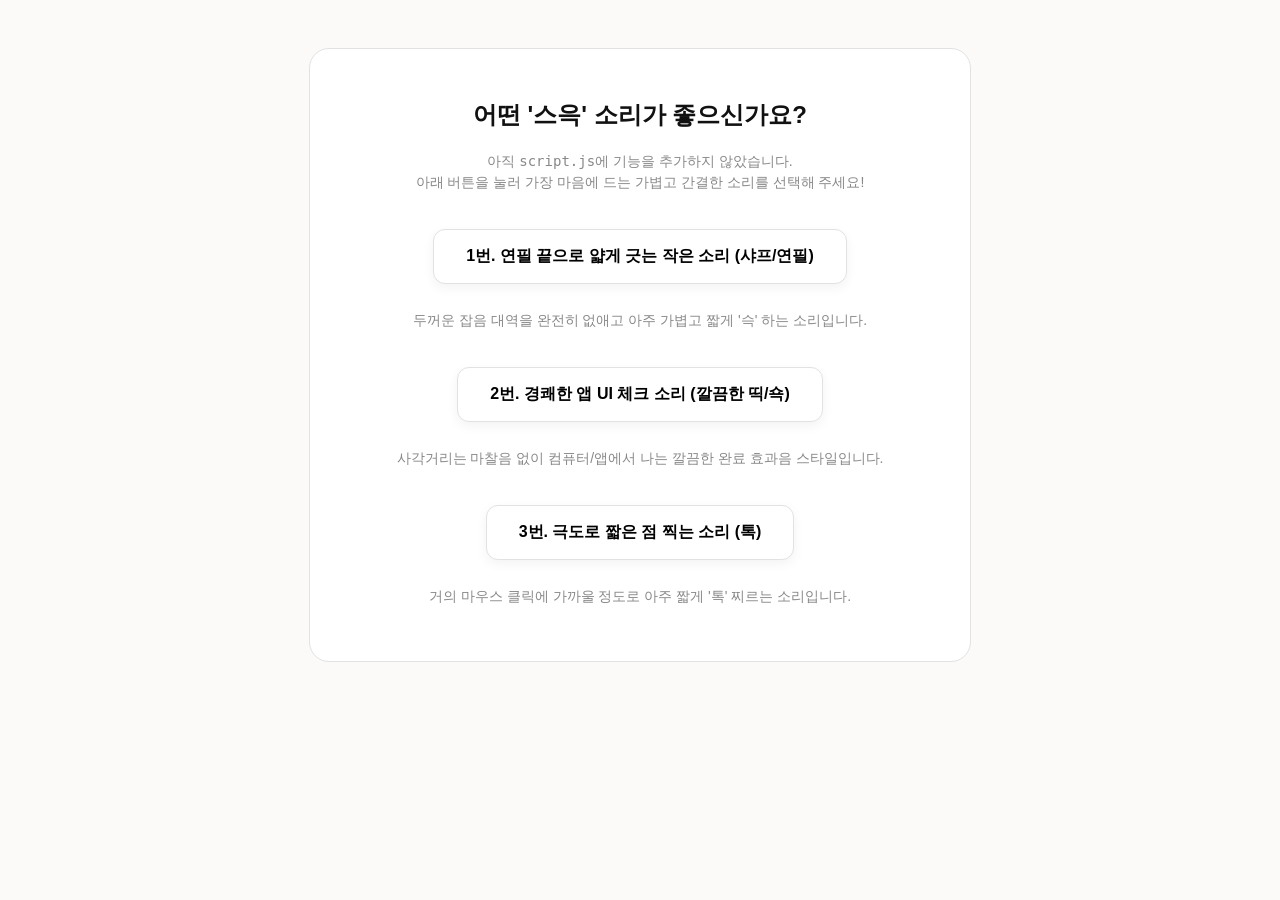
<file: test_sound.html>
<!DOCTYPE html>
<html lang="ko">
<head>
    <meta charset="UTF-8">
    <title>하루플랜 체크 소리 테스트</title>
    <style>
        body { font-family: 'Pretendard', sans-serif; padding: 40px; text-align: center; background-color: #fcfaf8; }
        button { padding: 16px 32px; font-size: 16px; font-weight: 600; margin: 12px; cursor: pointer; border-radius: 12px; border: 1.5px solid #e2e2e2; background: white; transition: 0.2s; box-shadow: 0 4px 12px rgba(0,0,0,0.05); }
        button:hover { border-color: #111; transform: translateY(-2px); }
        .desc { font-size: 14px; color: #888; margin-bottom: 24px; line-height: 1.5; }
        .card { max-width: 600px; margin: 0 auto; background: white; padding: 30px; border-radius: 20px; border: 1.5px solid #e2e2e2; }
    </style>
</head>
<body>
    <div class="card">
        <h2 style="color: #111;">어떤 '스윽' 소리가 좋으신가요?</h2>
        <p class="desc">아직 <code>script.js</code>에 기능을 추가하지 않았습니다.<br>아래 버튼을 눌러 가장 마음에 드는 가볍고 간결한 소리를 선택해 주세요!</p>

        <div>
            <button onclick="playSound1()">1번. 연필 끝으로 얇게 긋는 작은 소리 (샤프/연필)</button>
            <p class="desc">두꺼운 잡음 대역을 완전히 없애고 아주 가볍고 짧게 '슥' 하는 소리입니다.</p>
        </div>

        <div>
            <button onclick="playSound2()">2번. 경쾌한 앱 UI 체크 소리 (깔끔한 띡/쇽)</button>
            <p class="desc">사각거리는 마찰음 없이 컴퓨터/앱에서 나는 깔끔한 완료 효과음 스타일입니다.</p>
        </div>
        
        <div>
            <button onclick="playSound3()">3번. 극도로 짧은 점 찍는 소리 (톡)</button>
            <p class="desc">거의 마우스 클릭에 가까울 정도로 아주 짧게 '톡' 찌르는 소리입니다.</p>
        </div>
    </div>

    <script>
        const audioCtx = new (window.AudioContext || window.webkitAudioContext)();
        
        // 1번: 얇고 가벼운 연필 소리 (Highpass Filter 사용)
        function playSound1() {
            if (audioCtx.state === 'suspended') audioCtx.resume();
            const bufferSize = audioCtx.sampleRate * 0.05; // 50ms로 매우 짧게
            const buffer = audioCtx.createBuffer(1, bufferSize, audioCtx.sampleRate);
            const data = buffer.getChannelData(0);
            
            // 노이즈 볼륨을 낮춰 가볍게 만듦
            for (let i = 0; i < bufferSize; i++) data[i] = (Math.random() * 2 - 1) * 0.4;
            
            const noiseSrc = audioCtx.createBufferSource();
            noiseSrc.buffer = buffer;
            
            // Highpass 필터로 두꺼운 저음/중음을 완전히 날려버림 (얇고 앙칼진 소리만 남김)
            const filter = audioCtx.createBiquadFilter();
            filter.type = 'highpass';
            filter.frequency.value = 5000; 
            
            const gainNode = audioCtx.createGain();
            gainNode.gain.setValueAtTime(0, audioCtx.currentTime);
            gainNode.gain.linearRampToValueAtTime(1.0, audioCtx.currentTime + 0.01);
            gainNode.gain.exponentialRampToValueAtTime(0.01, audioCtx.currentTime + 0.05);
            
            noiseSrc.connect(filter);
            filter.connect(gainNode);
            gainNode.connect(audioCtx.destination);
            noiseSrc.start();
        }

        // 2번: 깔끔한 UI 체크음 (Sine 파형 스윕)
        function playSound2() {
            if (audioCtx.state === 'suspended') audioCtx.resume();
            const osc = audioCtx.createOscillator();
            osc.type = 'sine'; // 사각거리지 않고 부드럽고 둥근 파형
            
            // 음의 높낮이가 순간적으로 떨어져서 경쾌한 느낌을 줌
            osc.frequency.setValueAtTime(1500, audioCtx.currentTime);
            osc.frequency.exponentialRampToValueAtTime(300, audioCtx.currentTime + 0.05);
            
            const gainNode = audioCtx.createGain();
            gainNode.gain.setValueAtTime(0, audioCtx.currentTime);
            gainNode.gain.linearRampToValueAtTime(0.5, audioCtx.currentTime + 0.01);
            gainNode.gain.exponentialRampToValueAtTime(0.01, audioCtx.currentTime + 0.05);
            
            osc.connect(gainNode);
            gainNode.connect(audioCtx.destination);
            osc.start();
            osc.stop(audioCtx.currentTime + 0.05);
        }

        // 3번: 극도로 짧은 점 찍는 소리 (마찰 소리 극소화)
        function playSound3() {
            if (audioCtx.state === 'suspended') audioCtx.resume();
            const bufferSize = audioCtx.sampleRate * 0.02; // 20ms (거의 찰나)
            const buffer = audioCtx.createBuffer(1, bufferSize, audioCtx.sampleRate);
            const data = buffer.getChannelData(0);
            for (let i = 0; i < bufferSize; i++) data[i] = (Math.random() * 2 - 1) * 0.5;
            
            const noiseSrc = audioCtx.createBufferSource();
            noiseSrc.buffer = buffer;
            
            const filter = audioCtx.createBiquadFilter();
            filter.type = 'highpass';
            filter.frequency.value = 3000;
            
            const gainNode = audioCtx.createGain();
            gainNode.gain.setValueAtTime(1, audioCtx.currentTime);
            gainNode.gain.exponentialRampToValueAtTime(0.01, audioCtx.currentTime + 0.02);
            
            noiseSrc.connect(filter);
            filter.connect(gainNode);
            gainNode.connect(audioCtx.destination);
            noiseSrc.start();
        }
    </script>
</body>
</html>
</file>
